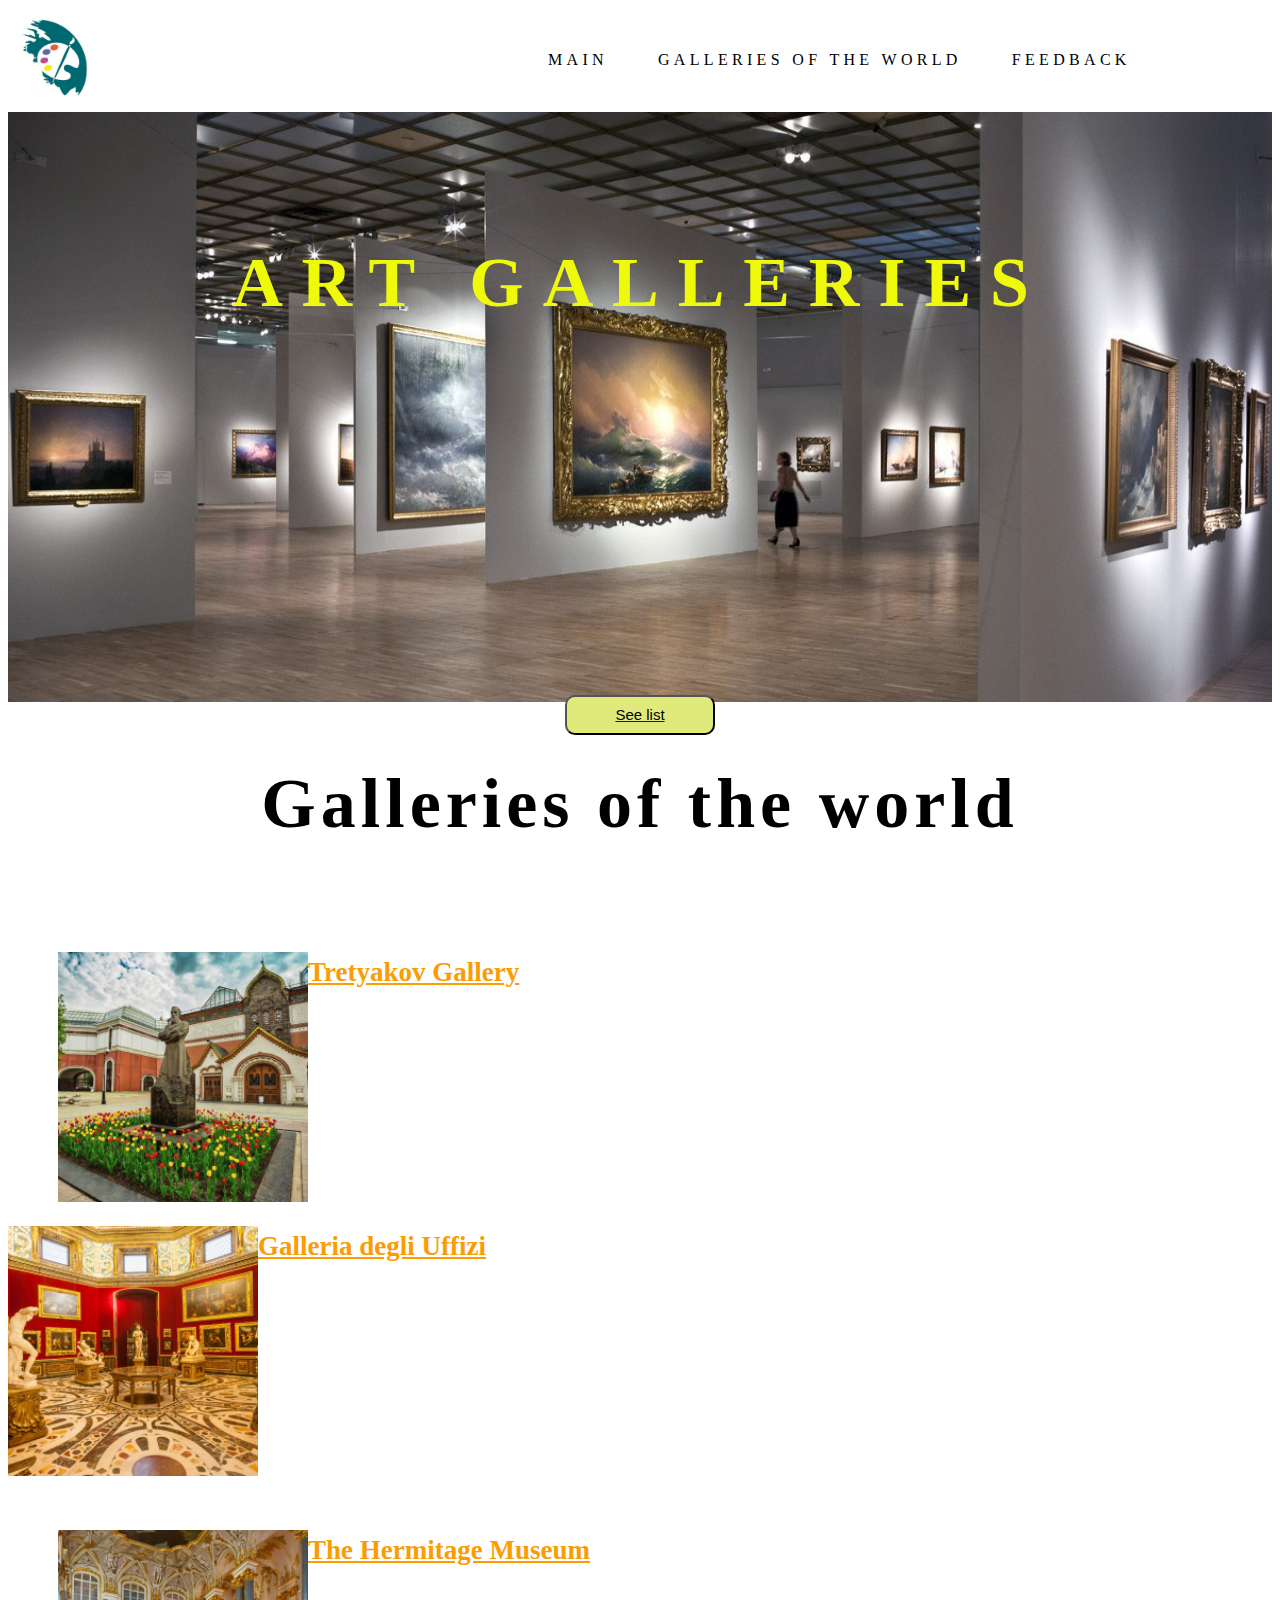
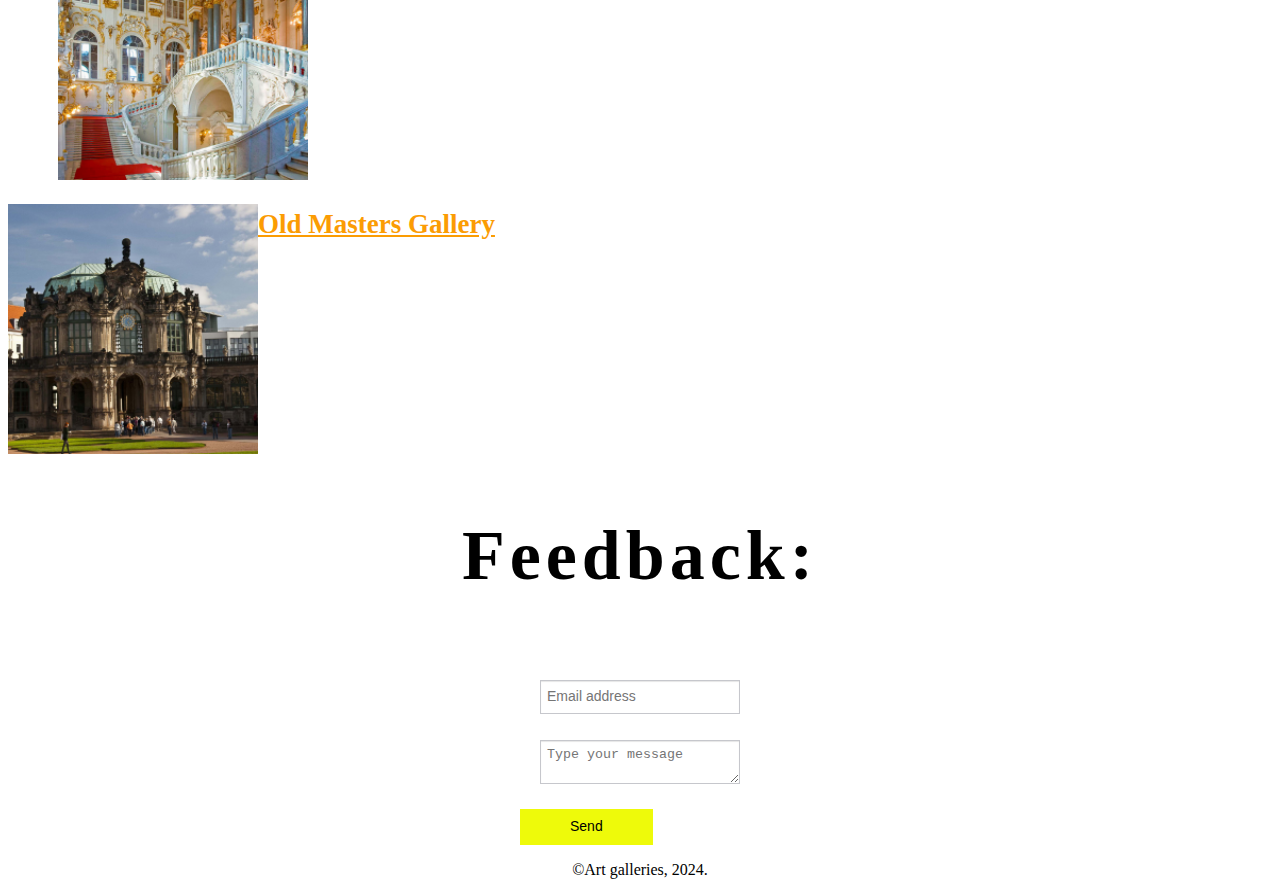
<file: index.html>
<!DOCTYPE html>
<html lang="en">
<head>
    <meta charset="UTF-8">
    <meta name="viewport" content="width=device-width, initial-scale=1.0">
    <title>Art galleries</title>
    <link rel="stylesheet" href="style.css"> 
</head>
<body>
    <header>
        <div class="logo">
            <a href="/">
                <img src="logo.png" alt="Logo" width="20%" height="20%"/>
            </a>
        </div>
        <div class="menu">
            <ul>
                <li><a href="#main">Main</a></li>
                <li><a href="#list">Galleries of the world</a></li>
                <li><a href="#feedback">Feedback</a></li>
            </ul>
        </div>
    </header>

    <main>
        <section class="main">
            <img src="main.jpg"/>
            <h2 id="main"><span>Art galleries<br></span><a href="#list"><button>See list</button></a></h2>
        </section>

        <section class="list">
            <h2 id="list">Galleries of the world</h2>
                <div class="gal1">
                    <img src="TretyakovGallery.png" height="250px" width="250px"/>
                    <h5><a href="TretyakovGallery.html">Tretyakov Gallery</a></h5>
                </div>

                <div class="gal2">
                    <img src="GalleriadegliUffizi.png" height="250px" width="250px"/>
                    <h5><a href="GalleriadegliUffizi.html">Galleria degli Uffizi</a></h5>
                </div>

                <div class="gal3">
                    <img src="TheHermitageMuseuminStPetersburg.png" height="250px" width="250px"/>
                    <h5><a href="TheHermitageMuseuminStPetersburg.html">The Hermitage Museum</a></h5>
                </div>

                <div class="gal4">
                    <img src="OldMastersGallery.png" height="250px" width="250px"/>
                    <h5><a href="OldMastersGallery.html">Old Masters Gallery</a></h5>
                </div>
        </section>

        <section class="feedback">
            <h2 id="feedback">Feedback:</h2>
            <form id="feedbackForm" >
                <fieldset class="account-info">
                    <label><input type="email" name="email" id="email" placeholder="Email address" required autocomplete="off"></label>
                    <label><textarea type="comment" name="comment" id="comment" placeholder="Type your message" required autocomplete="off"></textarea></label>
                </fieldset>
                <fieldset class="account-action">
                  <input class="btn" type="submit" name="submit" value="Send">
                </fieldset>
            </form>

        </section>
    </main>

    <footer class="footer">
        <p>&copy;Art galleries, 2024.</p>
    </footer>
    <script src="script.js"></script>
</body>
</html>
</file>
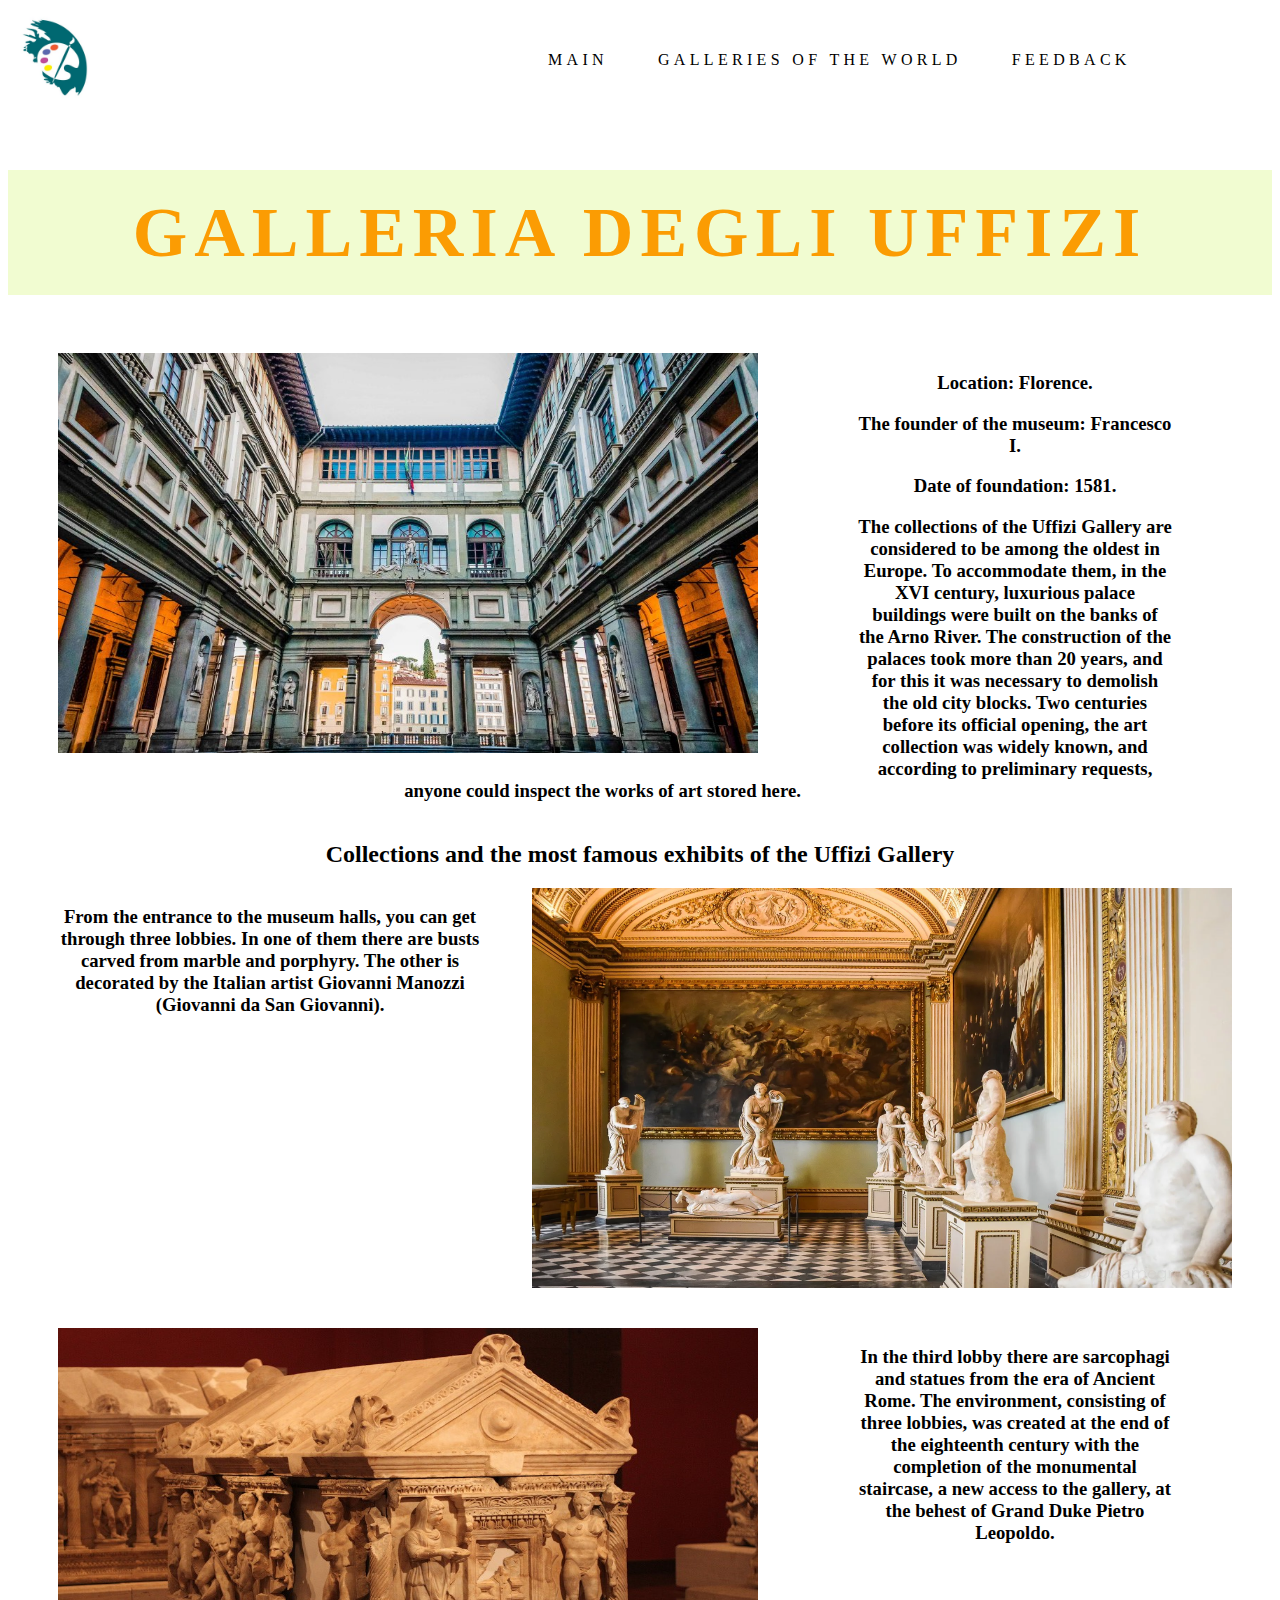
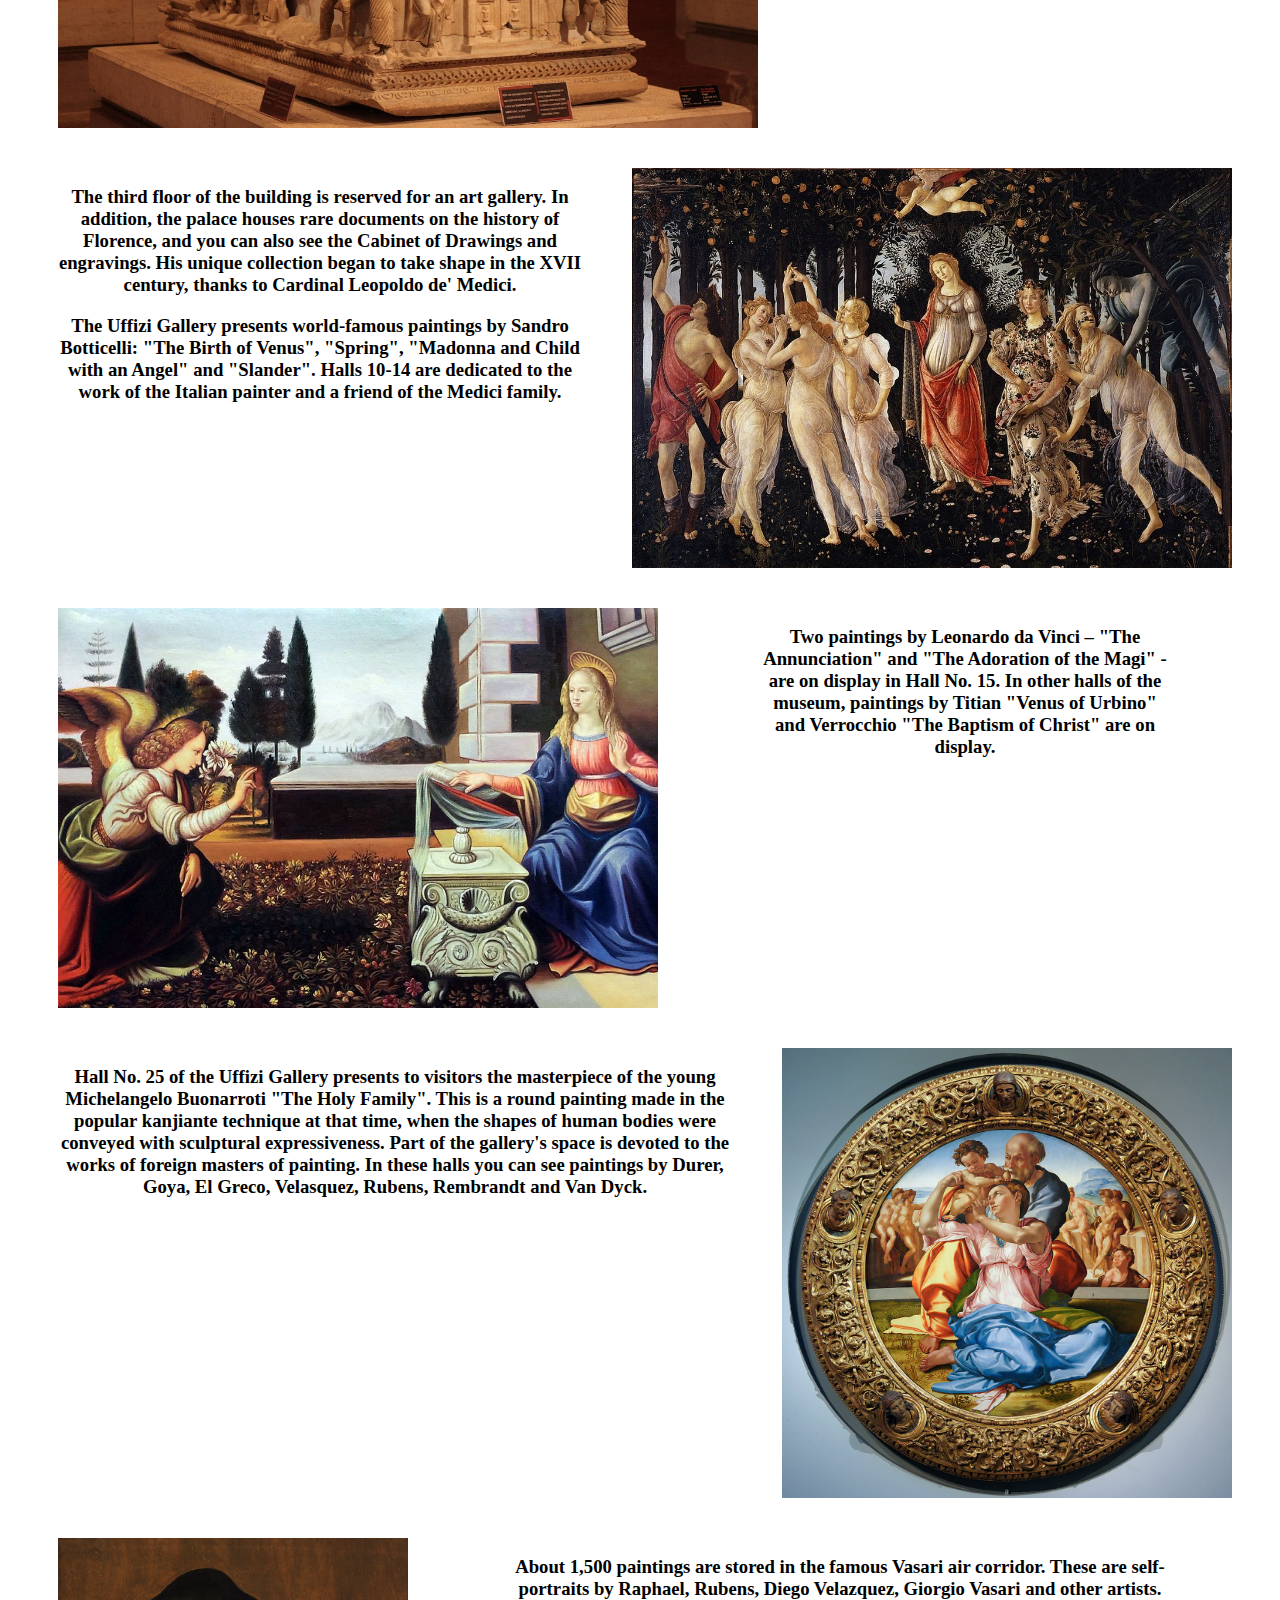
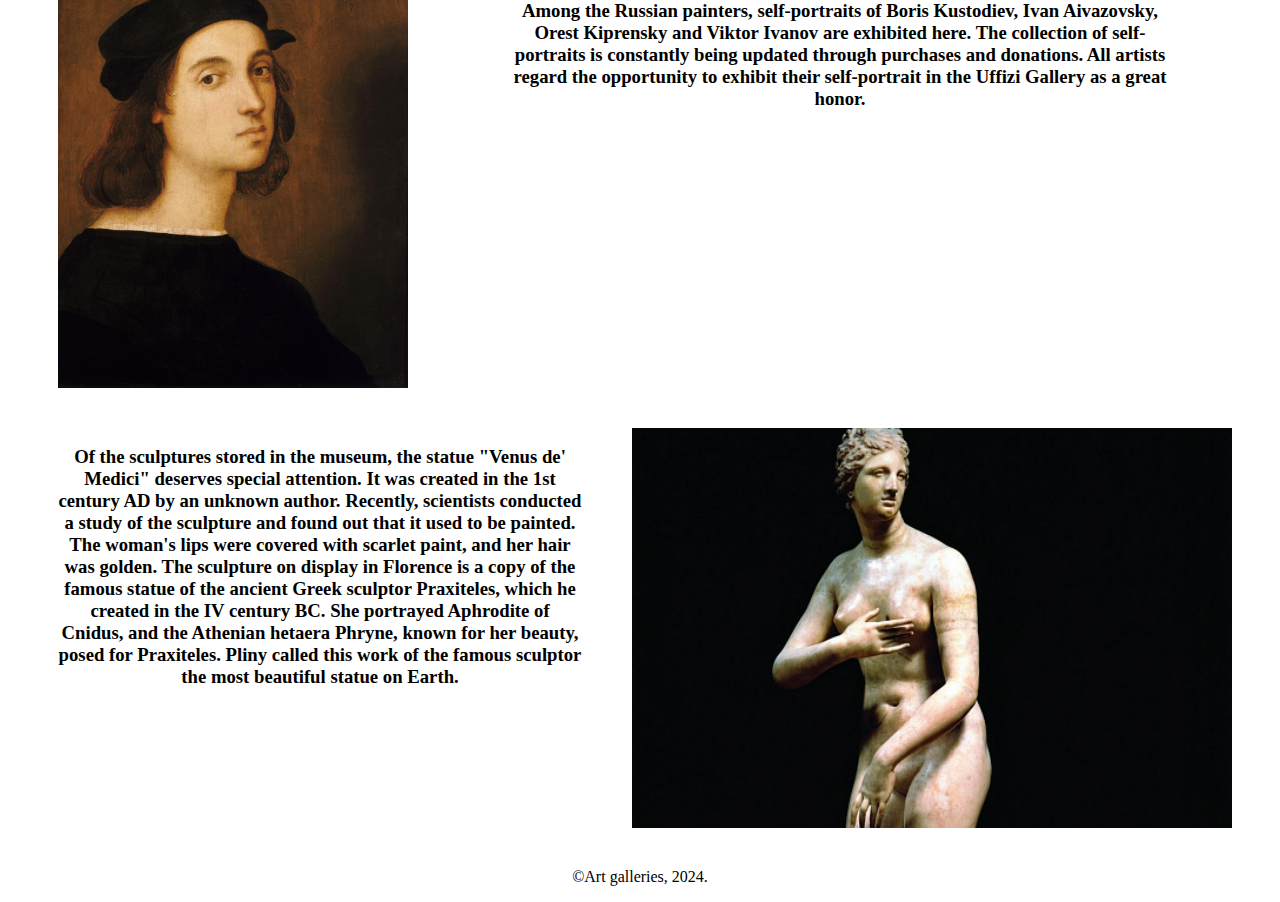
<file: GalleriadegliUffizi.html>
<!DOCTYPE html>
<html lang="en">
<head>
    <meta charset="UTF-8">
    <meta name="viewport" content="width=device-width, initial-scale=1.0">
    <title>Art galleries</title>
    <link rel="stylesheet" href="GalleriadegliUffizi.css"> 
</head>
<body>
    <header>
        <div class="logo">
            <a href="/">
                <img src="logo.png" alt="Logo" width="20%" height="20%"/>
            </a>
        </div>
        <div class="menu">
            <ul>
                <li><a href="#main">Main</a></li>
                <li><a href="#list">Galleries of the world</a></li>
                <li><a href="#feedback">Feedback</a></li>
            </ul>
        </div>
    </header>

    <main>
        <section class="name">
            <h2 id="name">Galleria degli Uffizi</h2>
        </section>

        <section class="list">

            <div class="uf1">
            <img src="uf1.png" height="400px" width="700px" class="uf1">
            <h3> Location: Florence.</h3>
            <h3> The founder of the museum: Francesco I.</h3>
            <h3> Date of foundation: 1581.</h3>
            <h3> The collections of the Uffizi Gallery are considered to be among the oldest in Europe. To accommodate them, in the XVI century, luxurious palace buildings were built on the banks of the Arno River. The construction of the palaces took more than 20 years, and for this it was necessary to demolish the old city blocks. Two centuries before its official opening, the art collection was widely known, and according to preliminary requests, anyone could inspect the works of art stored here.</h3>
            </div>

            <div class="text">
            <h2> Collections and the most famous exhibits of the Uffizi Gallery</h2>
            </div>

            <div class="uf2">
            <img src="uf2.png" height="400px" width="700px" class="uf2">
            <h3> From the entrance to the museum halls, you can get through three lobbies. In one of them there are busts carved from marble and porphyry. The other is decorated by the Italian artist Giovanni Manozzi (Giovanni da San Giovanni).</h3>
            </div>

            <div class="uf3">
            <img src="uf3.jpg" height="400px" width="700px" class="uf3">
            <h3> In the third lobby there are sarcophagi and statues from the era of Ancient Rome. The environment, consisting of three lobbies, was created at the end of the eighteenth century with the completion of the monumental staircase, a new access to the gallery, at the behest of Grand Duke Pietro Leopoldo.</h3>
            </div>

            <div class="uf4">
            <img src="uf4.jpg" height="400px" width="600px" class="uf4">
            <h3> The third floor of the building is reserved for an art gallery. In addition, the palace houses rare documents on the history of Florence, and you can also see the Cabinet of Drawings and engravings. His unique collection began to take shape in the XVII century, thanks to Cardinal Leopoldo de' Medici.</h3>
            <h3>The Uffizi Gallery presents world-famous paintings by Sandro Botticelli: "The Birth of Venus", "Spring", "Madonna and Child with an Angel" and "Slander". Halls 10-14 are dedicated to the work of the Italian painter and a friend of the Medici family.</h3>
            </div>

            <div class="uf5">
            <img src="uf5.jpg" height="400px" width="600px" class="uf5">
            <h3> Two paintings by Leonardo da Vinci – "The Annunciation" and "The Adoration of the Magi" - are on display in Hall No. 15. In other halls of the museum, paintings by Titian "Venus of Urbino" and Verrocchio "The Baptism of Christ" are on display.</h3>
            </div>

            <div class="uf6">
            <img src="uf6.jpg" height="450px" width="450px" class="uf6">
            <h3> Hall No. 25 of the Uffizi Gallery presents to visitors the masterpiece of the young Michelangelo Buonarroti "The Holy Family". This is a round painting made in the popular kanjiante technique at that time, when the shapes of human bodies were conveyed with sculptural expressiveness. Part of the gallery's space is devoted to the works of foreign masters of painting. In these halls you can see paintings by Durer, Goya, El Greco, Velasquez, Rubens, Rembrandt and Van Dyck.</h3>
            </div>

            <div class="uf7">
            <img src="uf7.jpg" height="450px" width="350px" class="uf7">
            <h3> About 1,500 paintings are stored in the famous Vasari air corridor. These are self-portraits by Raphael, Rubens, Diego Velazquez, Giorgio Vasari and other artists. Among the Russian painters, self-portraits of Boris Kustodiev, Ivan Aivazovsky, Orest Kiprensky and Viktor Ivanov are exhibited here. The collection of self-portraits is constantly being updated through purchases and donations. All artists regard the opportunity to exhibit their self-portrait in the Uffizi Gallery as a great honor.</h3>
            </div>

            <div class="uf8">
            <img src="uf8.jpg" height="400px" width="600px" class="uf8">
            <h3> Of the sculptures stored in the museum, the statue "Venus de' Medici" deserves special attention. It was created in the 1st century AD by an unknown author. Recently, scientists conducted a study of the sculpture and found out that it used to be painted. The woman's lips were covered with scarlet paint, and her hair was golden. The sculpture on display in Florence is a copy of the famous statue of the ancient Greek sculptor Praxiteles, which he created in the IV century BC. She portrayed Aphrodite of Cnidus, and the Athenian hetaera Phryne, known for her beauty, posed for Praxiteles. Pliny called this work of the famous sculptor the most beautiful statue on Earth.</h3>
            </div>
        </section>
    </main>

    <footer class="footer">
        <p>&copy;Art galleries, 2024.</p>
    </footer>
    <script src="script.js"></script>
</body>
</html>
</file>
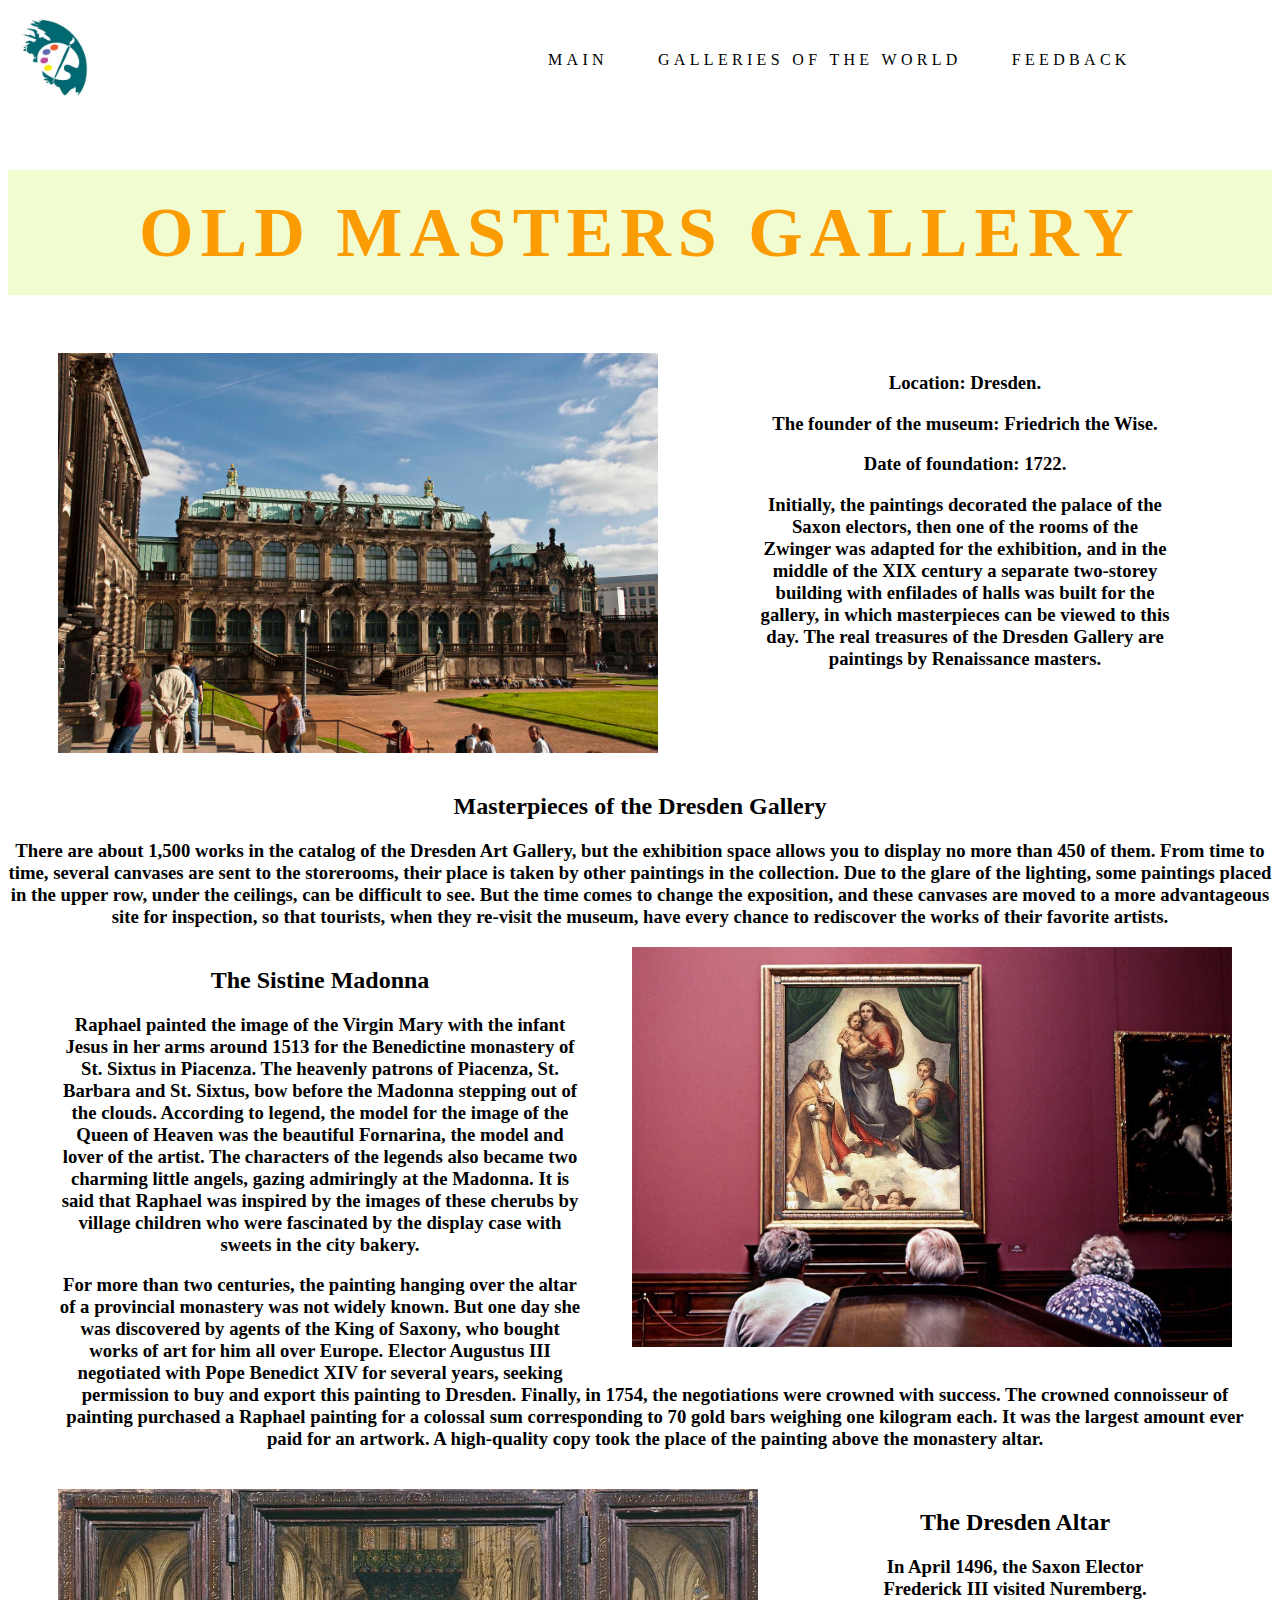
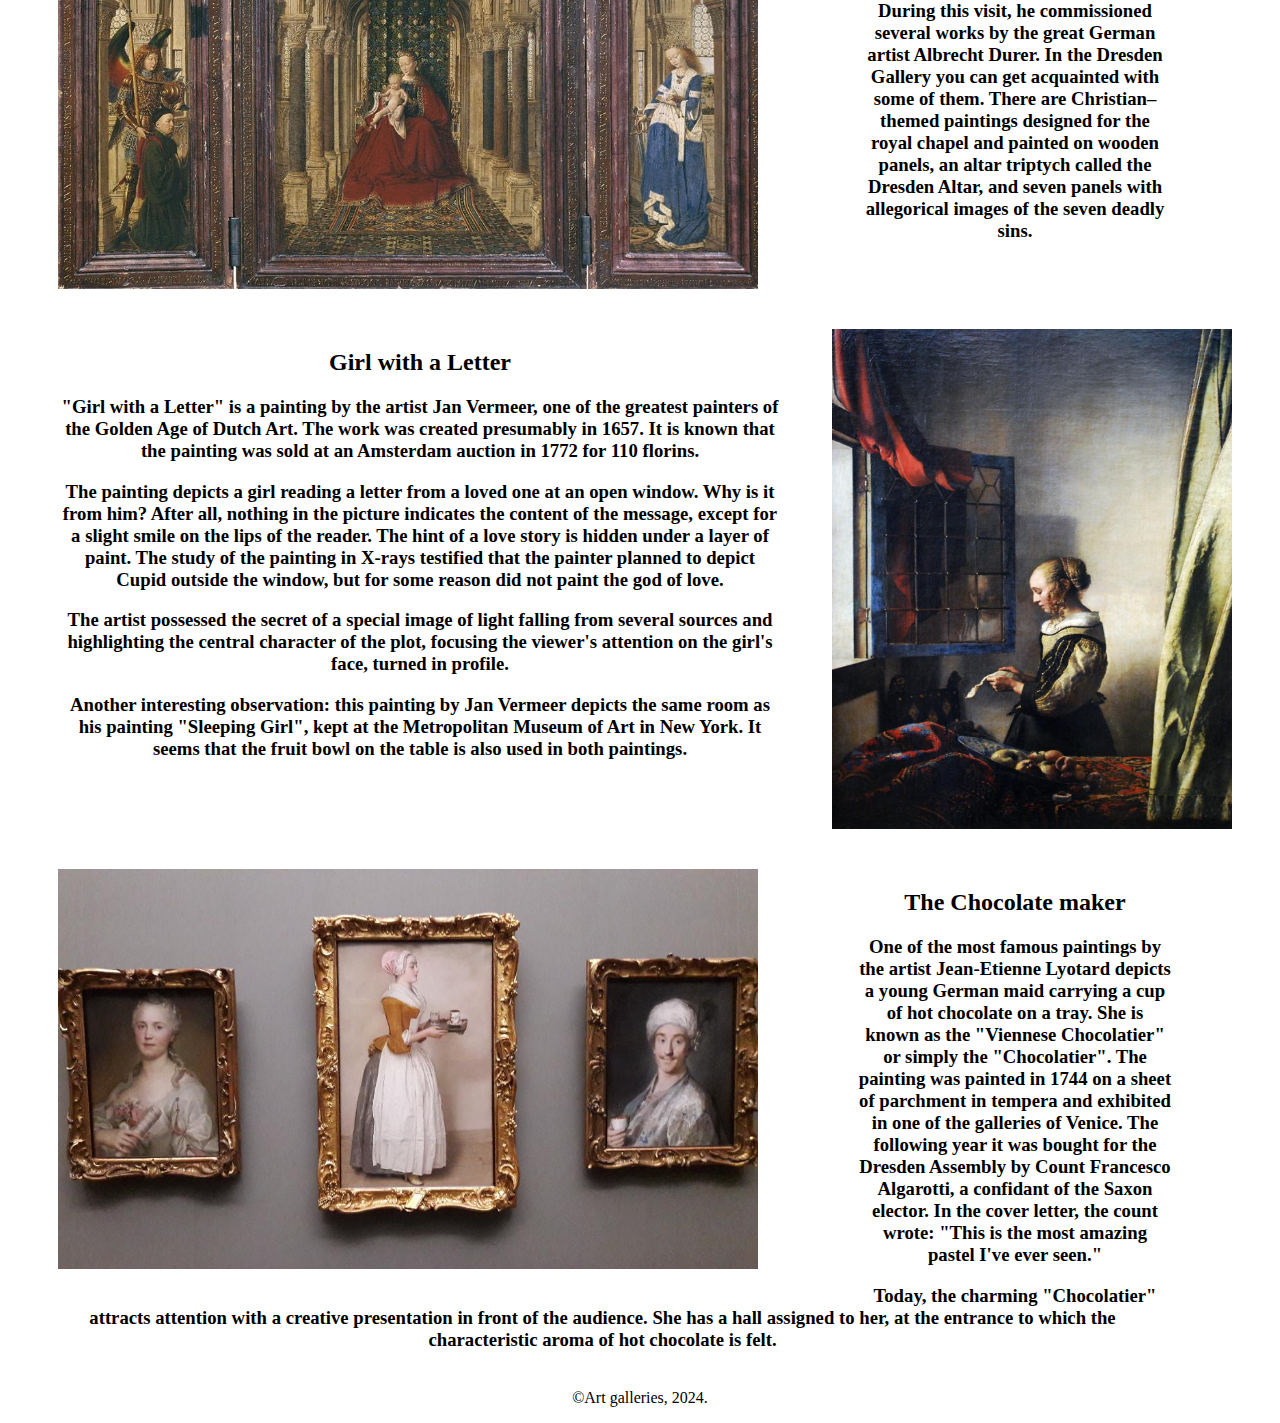
<file: OldMastersGallery.html>
<!DOCTYPE html>
<html lang="en">
<head>
    <meta charset="UTF-8">
    <meta name="viewport" content="width=device-width, initial-scale=1.0">
    <title>Art galleries</title>
    <link rel="stylesheet" href="OldMastersGallery.css"> 
</head>
<body>
    <header>
        <div class="logo">
            <a href="/">
                <img src="logo.png" alt="Logo" width="20%" height="20%"/>
            </a>
        </div>
        <div class="menu">
            <ul>
                <li><a href="#main">Main</a></li>
                <li><a href="#list">Galleries of the world</a></li>
                <li><a href="#feedback">Feedback</a></li>
            </ul>
        </div>
    </header>

    <main>
        <section class="name">
            <h2 id="name">Old Masters Gallery</h2>
        </section>

        <section class="list">
        
            <div class="ol1">
            <img src="ol1.jpeg" height="400px" width="600px" class="ol1">
            <h3> Location: Dresden.</h3>
            <h3> The founder of the museum: Friedrich the Wise.</h3>
            <h3> Date of foundation: 1722.</h3>
            <h3> Initially, the paintings decorated the palace of the Saxon electors, then one of the rooms of the Zwinger was adapted for the exhibition, and in the middle of the XIX century a separate two-storey building with enfilades of halls was built for the gallery, in which masterpieces can be viewed to this day. The real treasures of the Dresden Gallery are paintings by Renaissance masters. </h3>
            </div>

            <div class="text">
            <h2> Masterpieces of the Dresden Gallery</h2>
            <h3> There are about 1,500 works in the catalog of the Dresden Art Gallery, but the exhibition space allows you to display no more than 450 of them. From time to time, several canvases are sent to the storerooms, their place is taken by other paintings in the collection. Due to the glare of the lighting, some paintings placed in the upper row, under the ceilings, can be difficult to see. But the time comes to change the exposition, and these canvases are moved to a more advantageous site for inspection, so that tourists, when they re-visit the museum, have every chance to rediscover the works of their favorite artists.</h2>
            </div>

            <div class="ol2">
            <img src="ol2.jpg" height="400px" width="600px" class="ol2">
            <h2> The Sistine Madonna</h2>
            <h3> Raphael painted the image of the Virgin Mary with the infant Jesus in her arms around 1513 for the Benedictine monastery of St. Sixtus in Piacenza. The heavenly patrons of Piacenza, St. Barbara and St. Sixtus, bow before the Madonna stepping out of the clouds. According to legend, the model for the image of the Queen of Heaven was the beautiful Fornarina, the model and lover of the artist. The characters of the legends also became two charming little angels, gazing admiringly at the Madonna. It is said that Raphael was inspired by the images of these cherubs by village children who were fascinated by the display case with sweets in the city bakery.</h3>
            <h3> For more than two centuries, the painting hanging over the altar of a provincial monastery was not widely known. But one day she was discovered by agents of the King of Saxony, who bought works of art for him all over Europe. Elector Augustus III negotiated with Pope Benedict XIV for several years, seeking permission to buy and export this painting to Dresden. Finally, in 1754, the negotiations were crowned with success. The crowned connoisseur of painting purchased a Raphael painting for a colossal sum corresponding to 70 gold bars weighing one kilogram each. It was the largest amount ever paid for an artwork. A high-quality copy took the place of the painting above the monastery altar.</h3>
            </div>

            <div class="ol3">
            <img src="ol3.jpg" height="400px" width="700px" class="ol3">
            <h2> The Dresden Altar</h2>
            <h3> In April 1496, the Saxon Elector Frederick III visited Nuremberg. During this visit, he commissioned several works by the great German artist Albrecht Durer. In the Dresden Gallery you can get acquainted with some of them. There are Christian–themed paintings designed for the royal chapel and painted on wooden panels, an altar triptych called the Dresden Altar, and seven panels with allegorical images of the seven deadly sins.</h3>
            </div>

            <div class="ol4">
            <img src="ol4.jpg" height="500px" width="400px" class="ol4">
            <h2> Girl with a Letter</h2>
            <h3> "Girl with a Letter" is a painting by the artist Jan Vermeer, one of the greatest painters of the Golden Age of Dutch Art. The work was created presumably in 1657. It is known that the painting was sold at an Amsterdam auction in 1772 for 110 florins.</h3>
            <h3> The painting depicts a girl reading a letter from a loved one at an open window. Why is it from him? After all, nothing in the picture indicates the content of the message, except for a slight smile on the lips of the reader. The hint of a love story is hidden under a layer of paint. The study of the painting in X-rays testified that the painter planned to depict Cupid outside the window, but for some reason did not paint the god of love.</h3>
            <h3> The artist possessed the secret of a special image of light falling from several sources and highlighting the central character of the plot, focusing the viewer's attention on the girl's face, turned in profile.</h3>
            <h3> Another interesting observation: this painting by Jan Vermeer depicts the same room as his painting "Sleeping Girl", kept at the Metropolitan Museum of Art in New York. It seems that the fruit bowl on the table is also used in both paintings.</h3>
            </div>

            <div class="ol5">
            <img src="ol5.jpg" height="400px" width="700px" class="ol5">
            <h2> The Chocolate maker</h2>
            <h3> One of the most famous paintings by the artist Jean-Etienne Lyotard depicts a young German maid carrying a cup of hot chocolate on a tray. She is known as the "Viennese Chocolatier" or simply the "Chocolatier". The painting was painted in 1744 on a sheet of parchment in tempera and exhibited in one of the galleries of Venice. The following year it was bought for the Dresden Assembly by Count Francesco Algarotti, a confidant of the Saxon elector. In the cover letter, the count wrote: "This is the most amazing pastel I've ever seen."</h3>
            <h3> Today, the charming "Chocolatier" attracts attention with a creative presentation in front of the audience. She has a hall assigned to her, at the entrance to which the characteristic aroma of hot chocolate is felt.</h3>
            </div>

        </section>
    </main>

    <footer class="footer">
        <p>&copy;Art galleries, 2024.</p>
    </footer>
    <script src="script.js"></script>
</body>
</html>
</file>
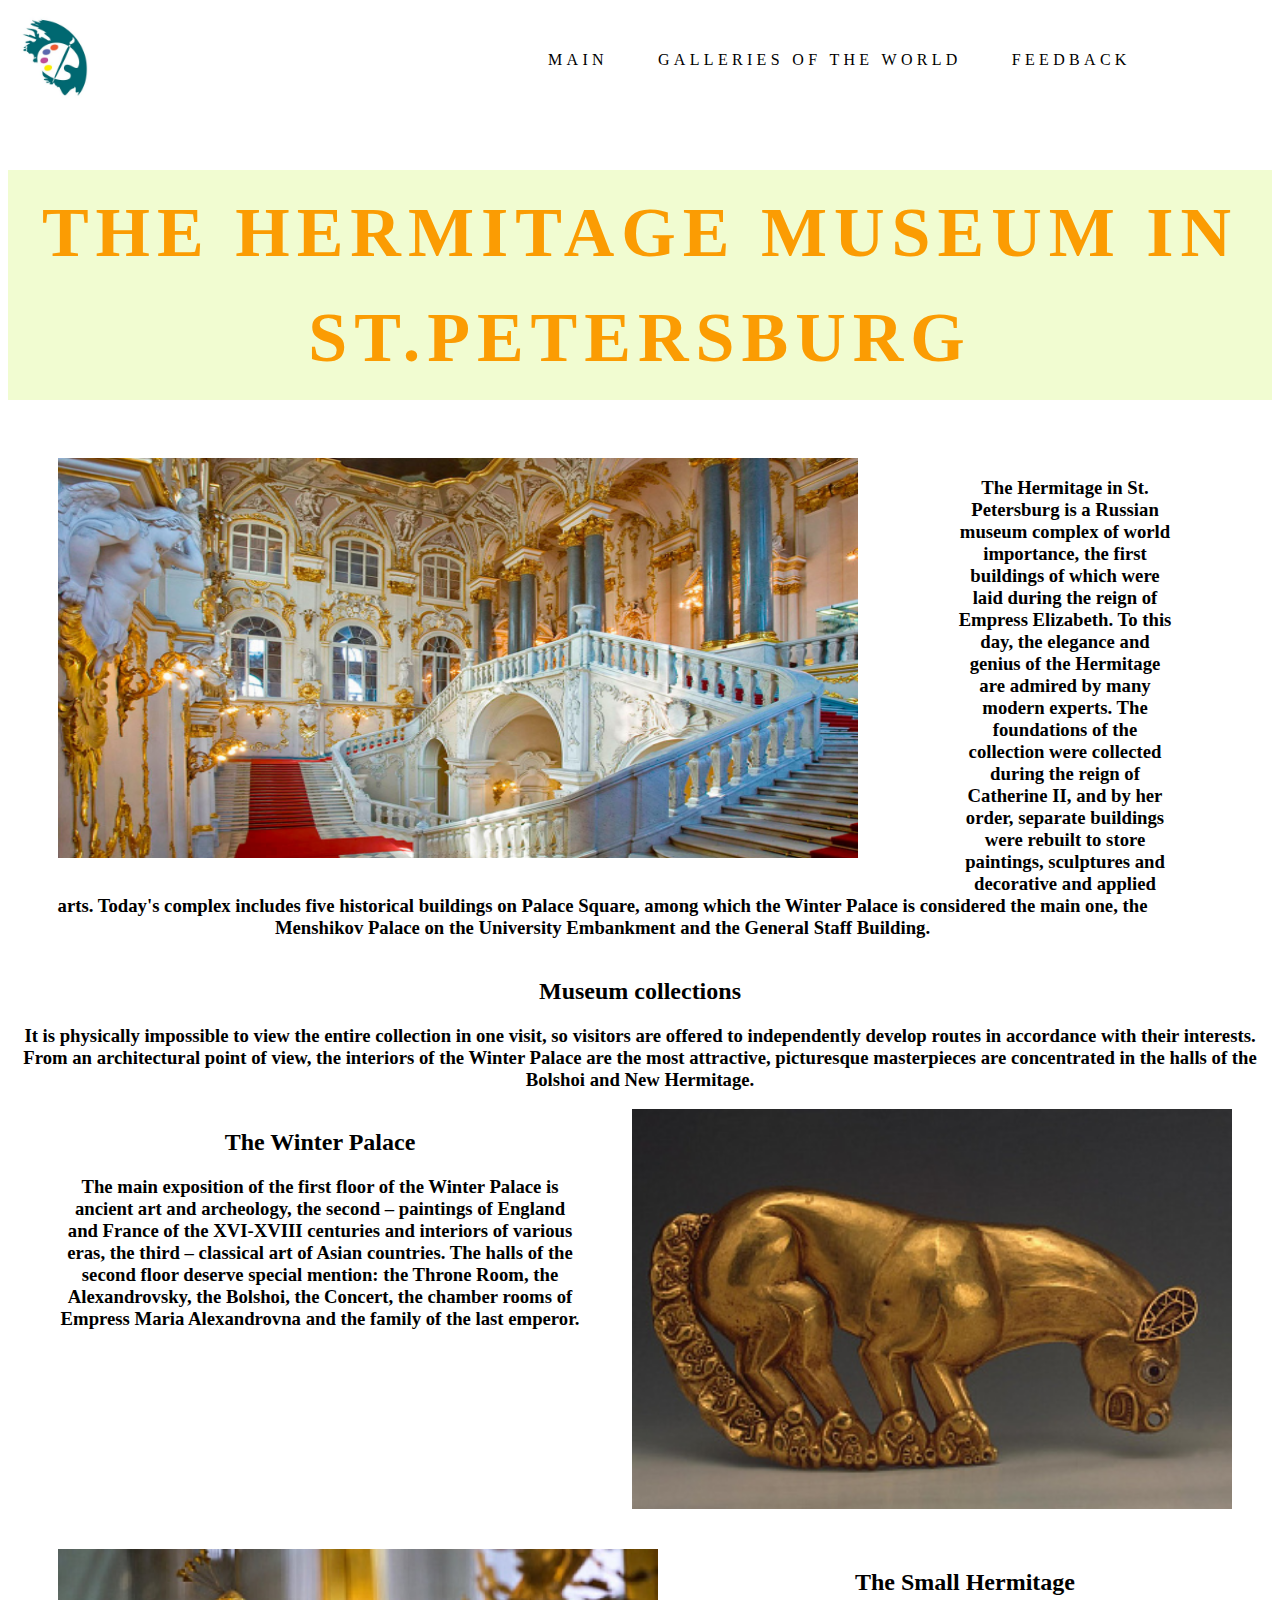
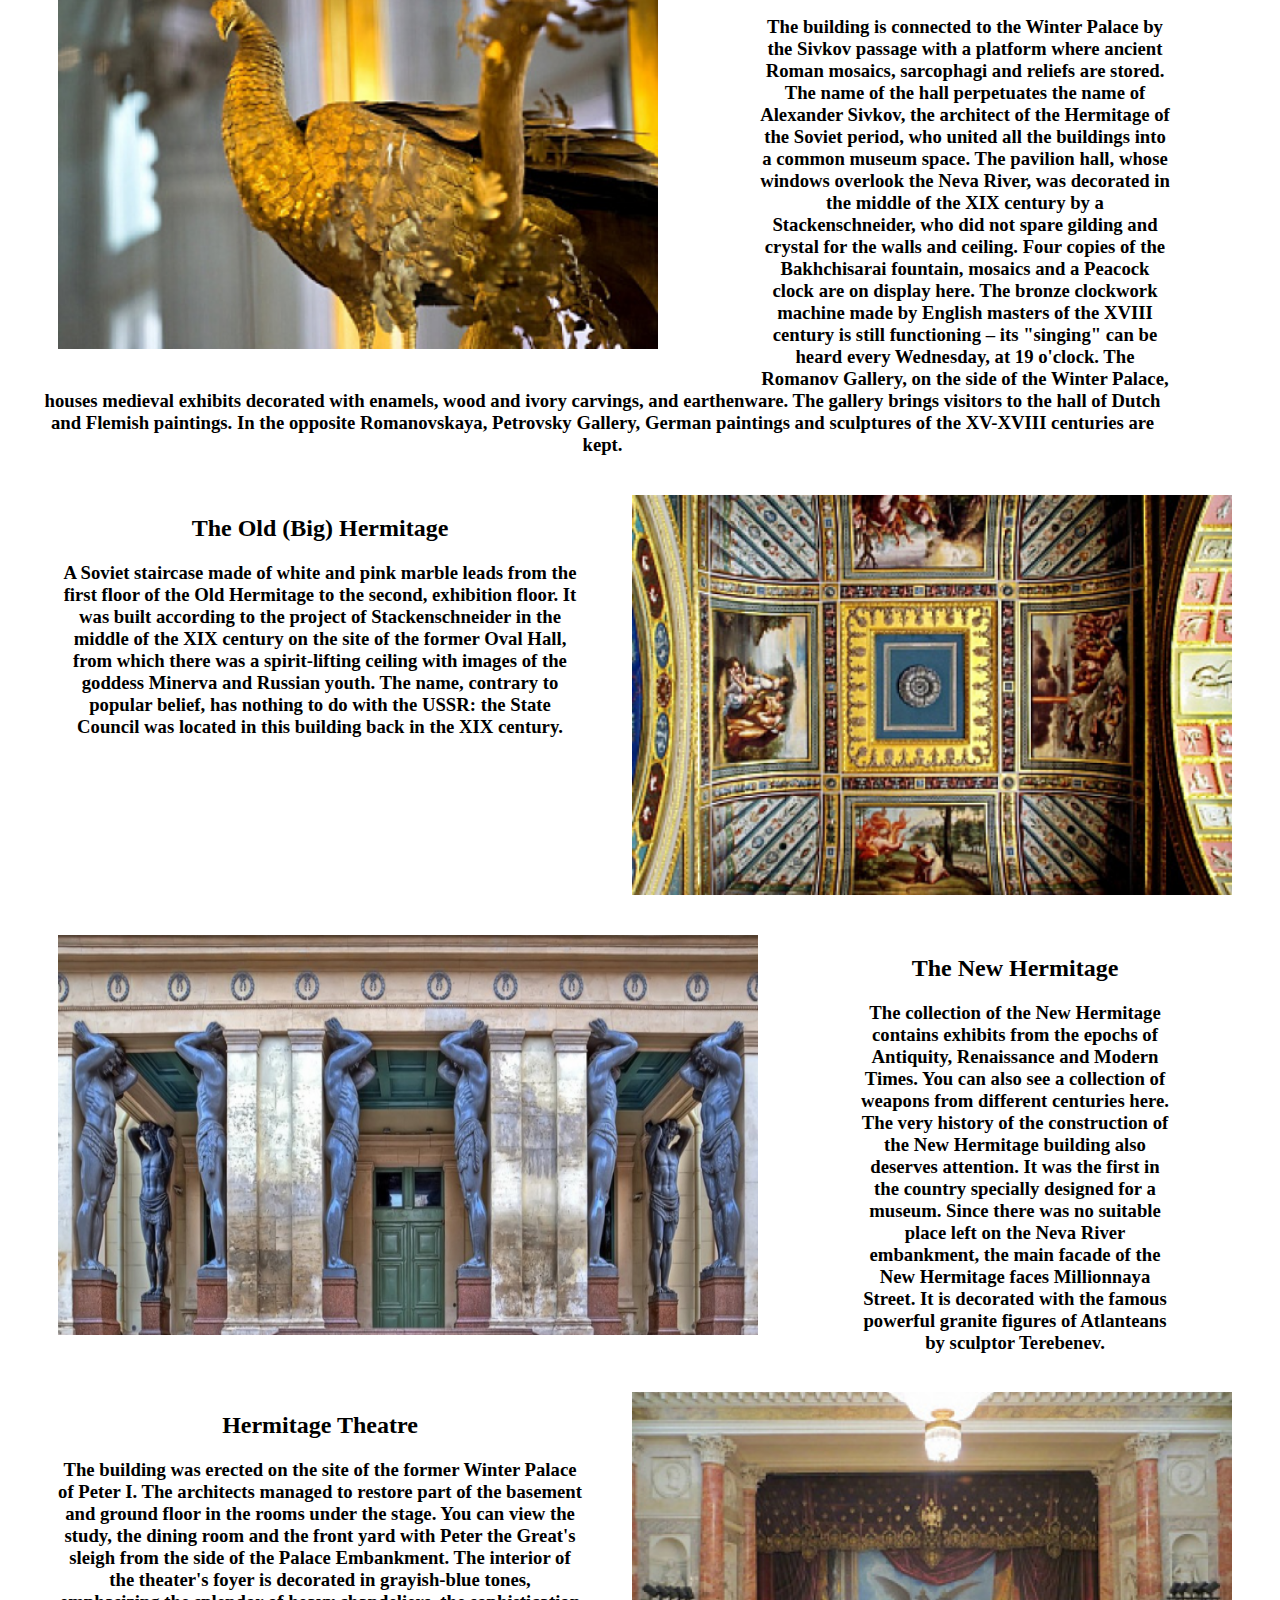
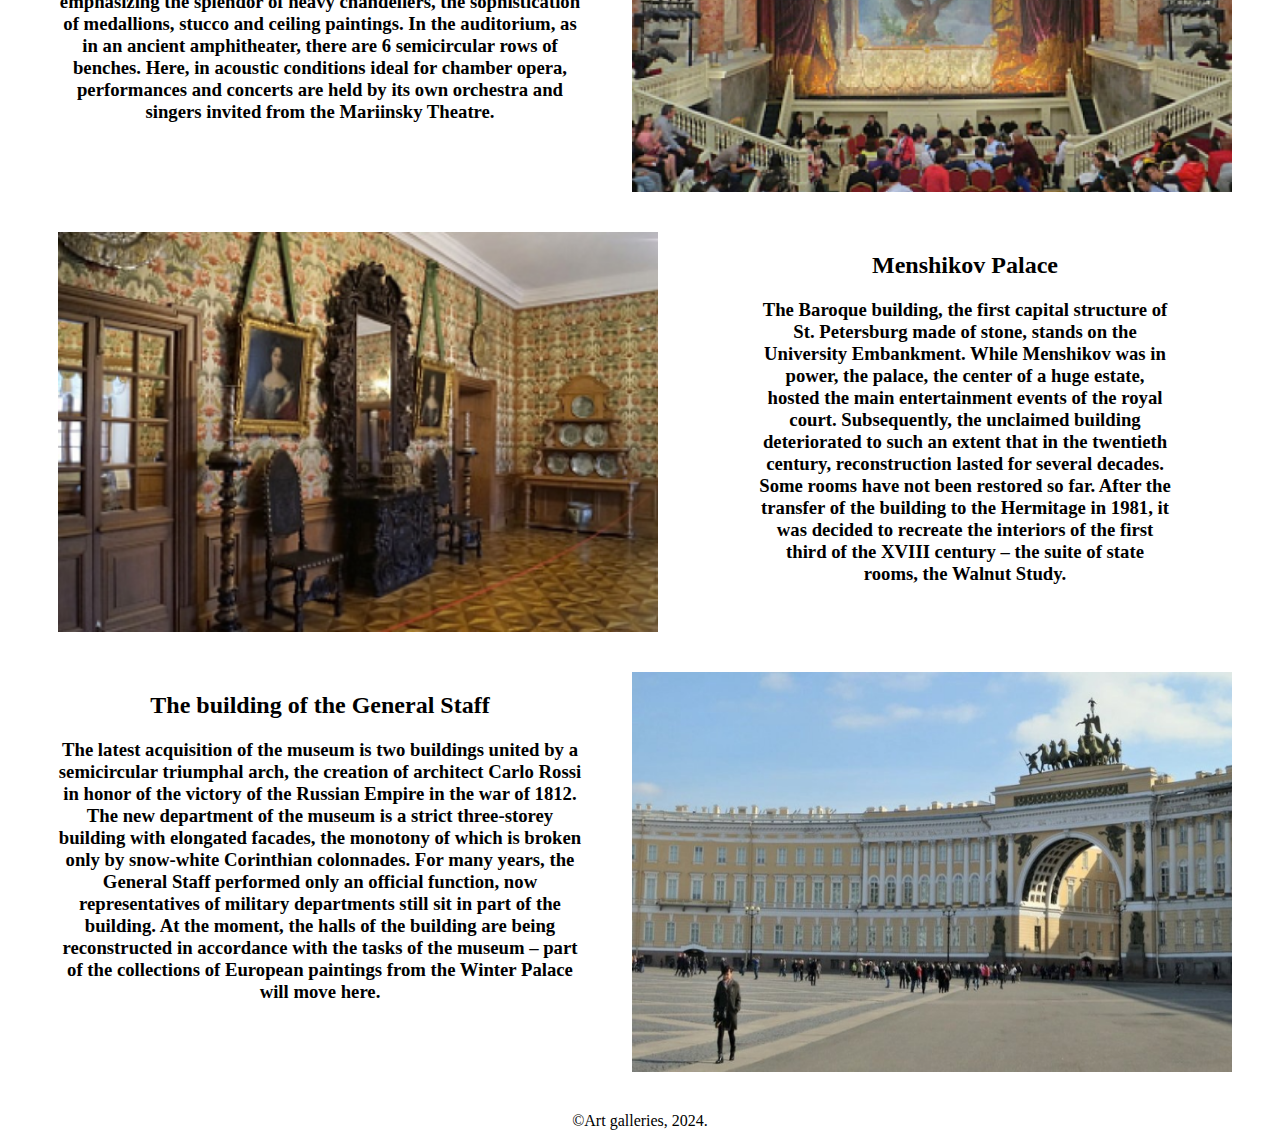
<file: TheHermitageMuseuminStPetersburg.html>
<!DOCTYPE html>
<html lang="en">
<head>
    <meta charset="UTF-8">
    <meta name="viewport" content="width=device-width, initial-scale=1.0">
    <title>Art galleries</title>
    <link rel="stylesheet" href="TheHermitageMuseuminStPetersburg.css"> 
</head>
<body>
    <header>
        <div class="logo">
            <a href="/">
                <img src="logo.png" alt="Logo" width="20%" height="20%"/>
            </a>
        </div>
        <div class="menu">
            <ul>
                <li><a href="#main">Main</a></li>
                <li><a href="#list">Galleries of the world</a></li>
                <li><a href="#feedback">Feedback</a></li>
            </ul>
        </div>
    </header>

    <main>
        <section class="name">
            <h2 id="name">The Hermitage Museum in St.Petersburg</h2>
        </section>

        <section class="list">


            <div class="the1">
            <img src="the1.png" height="400px" width="800px" class="the1">
            <h3>The Hermitage in St. Petersburg is a Russian museum complex of world importance, the first buildings of which were laid during the reign of Empress Elizabeth. To this day, the elegance and genius of the Hermitage are admired by many modern experts. The foundations of the collection were collected during the reign of Catherine II, and by her order, separate buildings were rebuilt to store paintings, sculptures and decorative and applied arts. Today's complex includes five historical buildings on Palace Square, among which the Winter Palace is considered the main one, the Menshikov Palace on the University Embankment and the General Staff Building. </h3>
            </div>

            <div class="text">
            <h2> Museum collections</h2>
            <h3> It is physically impossible to view the entire collection in one visit, so visitors are offered to independently develop routes in accordance with their interests. From an architectural point of view, the interiors of the Winter Palace are the most attractive, picturesque masterpieces are concentrated in the halls of the Bolshoi and New Hermitage.</h2>
            </div>

            <div class="the2">
            <img src="the2.png" height="400px" width="600px" class="the2">
            <h2> The Winter Palace</h2>
            <h3> The main exposition of the first floor of the Winter Palace is ancient art and archeology, the second – paintings of England and France of the XVI-XVIII centuries and interiors of various eras, the third – classical art of Asian countries. The halls of the second floor deserve special mention: the Throne Room, the Alexandrovsky, the Bolshoi, the Concert, the chamber rooms of Empress Maria Alexandrovna and the family of the last emperor.</h3>
            </div>

            <div class="the3">
            <img src="the3.png" height="400px" width="600px" class="the3">
            <h2> The Small Hermitage</h2>
            <h3> The building is connected to the Winter Palace by the Sivkov passage with a platform where ancient Roman mosaics, sarcophagi and reliefs are stored. The name of the hall perpetuates the name of Alexander Sivkov, the architect of the Hermitage of the Soviet period, who united all the buildings into a common museum space. The pavilion hall, whose windows overlook the Neva River, was decorated in the middle of the XIX century by a Stackenschneider, who did not spare gilding and crystal for the walls and ceiling. Four copies of the Bakhchisarai fountain, mosaics and a Peacock clock are on display here. The bronze clockwork machine made by English masters of the XVIII century is still functioning – its "singing" can be heard every Wednesday, at 19 o'clock. The Romanov Gallery, on the side of the Winter Palace, houses medieval exhibits decorated with enamels, wood and ivory carvings, and earthenware. The gallery brings visitors to the hall of Dutch and Flemish paintings. In the opposite Romanovskaya, Petrovsky Gallery, German paintings and sculptures of the XV-XVIII centuries are kept.</h3>
            </div>

            <div class="the4">
            <img src="the4.png" height="400px" width="600px" class="the4">
            <h2> The Old (Big) Hermitage</h2>
            <h3> A Soviet staircase made of white and pink marble leads from the first floor of the Old Hermitage to the second, exhibition floor. It was built according to the project of Stackenschneider in the middle of the XIX century on the site of the former Oval Hall, from which there was a spirit-lifting ceiling with images of the goddess Minerva and Russian youth. The name, contrary to popular belief, has nothing to do with the USSR: the State Council was located in this building back in the XIX century.</h3>
            </div>

            <div class="the5">
            <img src="the5.png" height="400px" width="700px" class="the5">
            <h2> The New Hermitage</h2>
            <h3> The collection of the New Hermitage contains exhibits from the epochs of Antiquity, Renaissance and Modern Times. You can also see a collection of weapons from different centuries here. The very history of the construction of the New Hermitage building also deserves attention. It was the first in the country specially designed for a museum. Since there was no suitable place left on the Neva River embankment, the main facade of the New Hermitage faces Millionnaya Street. It is decorated with the famous powerful granite figures of Atlanteans by sculptor Terebenev.</h3>
            </div>

            <div class="the6">
            <img src="the6.png" height="400px" width="600px" class="the6">
            <h2> Hermitage Theatre</h2>
            <h3> The building was erected on the site of the former Winter Palace of Peter I. The architects managed to restore part of the basement and ground floor in the rooms under the stage. You can view the study, the dining room and the front yard with Peter the Great's sleigh from the side of the Palace Embankment. The interior of the theater's foyer is decorated in grayish-blue tones, emphasizing the splendor of heavy chandeliers, the sophistication of medallions, stucco and ceiling paintings. In the auditorium, as in an ancient amphitheater, there are 6 semicircular rows of benches. Here, in acoustic conditions ideal for chamber opera, performances and concerts are held by its own orchestra and singers invited from the Mariinsky Theatre.</h3>
            </div>

            <div class="the7">
            <img src="the7.png" height="400px" width="600px" class="the7">
            <h2> Menshikov Palace</h2>
            <h3> The Baroque building, the first capital structure of St. Petersburg made of stone, stands on the University Embankment. While Menshikov was in power, the palace, the center of a huge estate, hosted the main entertainment events of the royal court. Subsequently, the unclaimed building deteriorated to such an extent that in the twentieth century, reconstruction lasted for several decades. Some rooms have not been restored so far. After the transfer of the building to the Hermitage in 1981, it was decided to recreate the interiors of the first third of the XVIII century – the suite of state rooms, the Walnut Study.</h3>
            </div>

            <div class="the8">
            <img src="the8.png" height="400px" width="600px" class="the8">
            <h2> The building of the General Staff</h2>
            <h3> The latest acquisition of the museum is two buildings united by a semicircular triumphal arch, the creation of architect Carlo Rossi in honor of the victory of the Russian Empire in the war of 1812. The new department of the museum is a strict three-storey building with elongated facades, the monotony of which is broken only by snow-white Corinthian colonnades. For many years, the General Staff performed only an official function, now representatives of military departments still sit in part of the building. At the moment, the halls of the building are being reconstructed in accordance with the tasks of the museum – part of the collections of European paintings from the Winter Palace will move here.</h3>
            </div>
        </section>
    </main>

    <footer class="footer">
        <p>&copy;Art galleries, 2024.</p>
    </footer>
    <script src="script.js"></script>
</body>
</html>
</file>
<file: style.css>
/*Main*/
.main img {
    position: relative;
    width: 100%; 
    }
.main h2 {
    position: absolute;
    top: 200px;
    left: 0;
    width: 100%;
    text-align: center;
}
.main h2 span {
    color: #eefa0a;
    font-size: 70px;
    line-height: 1.5;
    text-align: center;
    padding: 10px;
    display: block;
    text-transform: uppercase;
    letter-spacing: .27em;
}
.main button {
    margin: 350px auto;
    display: block;
    text-align: center;
    font-size: 15px;
    width: 150px;
    height: 40px;
    border-radius: 10px;
    background-color: #dfea7a;

}


/*Каталог галерей*/
.list h2{
    text-align: center;
    font-size: 70px;
    letter-spacing: 5px;
}

.gal1{
    display: inline-block;
    margin: 50px 200px 0px 50px;
}
.gal1 h5{
    float: right;
    padding: 0 100px 20px 0;
}
 
.gal2{
    display: inline-block;
    margin: 20px 90px 0px 0px;
}
.gal2 h5{
    float: right;
    padding: 0 100px 20px 0;
}

.gal3{
    display: inline-block;
    margin: 50px 130px 0px 50px;
}
.gal3 h5{
    float: right;
    padding: 0 100px 20px 0;
}

.gal4{
    display: inline-block;
    margin: 20px 50px 0px 0;
}
.gal4 h5{
    float: right;
    padding: 0 100px 20px 0;
}


.gal1 h5{
    text-align: center;
    font-size: 27px;
    margin-top: 5px;
    margin-bottom: 10px;
}
.gal1 a{
    text-decoration: underline;
    color: #fb9c03;
}
.gal2 h5{
    text-align: center;
    font-size: 27px;
    margin-top: 5px;
    margin-bottom: 10px;
}
.gal2 a{
    text-decoration: underline;
    color: #fb9c03;
}
.gal3 h5{
    text-align: center;
    font-size: 27px;
    margin-top: 5px;
    margin-bottom: 10px;
}
.gal3 a{
    text-decoration: underline;
    color: #fb9c03;
}
.gal4 h5{
    text-align: center;
    font-size: 27px;
    margin-top: 5px;
    margin-bottom: 10px;
}
.gal4 a{
    text-decoration: underline;
    color: #fb9c03;
}
.list .header .footer .feedback .main{
    background-color: #fbf9f8;
}


/*Шапка*/
header {
    display: flex;
    flex-flow: row nowrap;
    justify-content: flex-start;
    align-items: center;
}
.menu {
    flex-grow: 1;
}
.menu ul {
    display: flex;
    flex-flow: row nowrap;
    margin: 0;
    padding: 0;
    list-style: none;
}
.menu li {
    margin-right: 30px;
}
.menu li:last-child {
    margin-right: 0;
}
.menu a {
    padding: 8px 10px;
}
.logo {
    margin-right: 30px;
}
.menu ul {
    display: flex;
    flex-flow: row nowrap;
    margin: 0;
    padding: 0;
    font-size: 16px;
    line-height: 18px;
    list-style: none;
}
.menu a,
.menu .active {
  display: block;
  padding: 8px 10px;
  text-transform: uppercase;
  letter-spacing: .27em;
}
.menu a {
  color: #000;
  text-decoration: none;
}


/*Feedback*/
.feedback h2{
    text-align: center;
    font-size: 70px;
    letter-spacing: 5px;
}
.feedback form {
    display: block;
    margin-left: auto;
    margin-right: auto;
}
*,
*:before,
*:after {
  box-sizing: border-box;

}
form {

  font: 14px/1.4 "Helvetica Neue", Helvetica, Arial, sans-serif;
  overflow: hidden;
  width: 240px;
}
fieldset {
  border: 0;
  margin: 0;
  padding: 0;
}
input {
  border-radius: 0;
  font: 14px/1.4 "Helvetica Neue", Helvetica, Arial, sans-serif;
  margin: 0;
}
.account-info {
  padding: 20px 20px 0 20px;
}
.account-info label {
  color: #395870;
  display: block;
  font-weight: bold;
  margin-bottom: 20px;
}
.account-info input {
  background: #fff;
  border: 1px solid #c6c7cc;
  box-shadow: inset 0 1px 1px rgba(0, 0, 0, .1);
  color: #fb9c03;
  padding: 6px;
  margin-top: 6px;
  width: 100%;
}
.account-info textarea {
    background: #fff;
    border: 1px solid #c6c7cc;
    box-shadow: inset 0 1px 1px rgba(0, 0, 0, .1);
    color: #fb9c03;
    padding: 6px;
    margin-top: 6px;
    width: 100%;
}
.account-action .btn {
  background: #eefa0a;
  border: 0;
  color: #000;
  cursor: pointer;
  display: block;
  text-align: center;
  padding: 8px 50px;
}
.account-action label {
  color: #7c7c80;
  font-size: 12px;
  float: center;
  margin: 10px 0 0 20px;
}


/*Подвал*/
.footer p{
    text-align: center;
}
</file>
<file: GalleriadegliUffizi.css>
/*Описание галереи*/
.uf1 {
    float: left;
    padding: 0 100px 20px 25px;
    text-align: center;
 }
 .text {
    text-align: center;
 }
.uf2 {
    float: right;
    padding: 0 20px 20px 50px;
    text-align: center;
 }
 .uf3 {
    float: left;
    padding: 0 100px 20px 25px;
    text-align: center;
 }
 .uf4 {
    float: right;
    padding: 0 20px 20px 50px;
    text-align: center;
 }
 .uf5 {
    float: left;
    padding: 0 100px 20px 25px;
    text-align: center;
 }
 .uf6 {
    float: right;
    padding: 0 20px 20px 50px;
    text-align: center;
 }
 .uf7 {
    float: left;
    padding: 0 100px 20px 25px;
    text-align: center;
 }
 .uf8 {
    float: right;
    padding: 0 20px 20px 50px;
    text-align: center;
 }

 .name h2 {
    background-color: rgba(213, 246, 113, 0.321);
    color: #fb9c03;
    font-size: 70px;
    line-height: 1.5;
    text-align: center;
    padding: 10px;
    display: block;
    text-transform: uppercase;
    letter-spacing: .1em;
}

/*Шапка*/
header {
    display: flex;
    flex-flow: row nowrap;
    justify-content: flex-start;
    align-items: center;
}
.menu {
    flex-grow: 1;
}
.menu ul {
    display: flex;
    flex-flow: row nowrap;
    margin: 0;
    padding: 0;
    list-style: none;
}
.menu li {
    margin-right: 30px;
}
.menu li:last-child {
    margin-right: 0;
}
.menu a {
    padding: 8px 10px;
}
.logo {
    margin-right: 30px;
}
.menu ul {
    display: flex;
    flex-flow: row nowrap;
    margin: 0;
    padding: 0;
    font-size: 16px;
    line-height: 18px;
    list-style: none;
}
.menu a,
.menu .active {
  display: block;
  padding: 8px 10px;
  text-transform: uppercase;
  letter-spacing: .27em;
}
.menu a {
  color: #000;
  text-decoration: none;
}

/*Подвал*/
.footer p{
    text-align: center;
}
</file>
<file: OldMastersGallery.css>
/*Описание галереи*/
.ol1 {
    float: left;
    padding: 0 100px 20px 25px;
    text-align: center;
 }
 .text {
    text-align: center;
 }
.ol2 {
    float: right;
    padding: 0 20px 20px 50px;
    text-align: center;
 }
 .ol3 {
    float: left;
    padding: 0 100px 20px 25px;
    text-align: center;
 }
 .ol4 {
    float: right;
    padding: 0 20px 20px 50px;
    text-align: center;
 }
 .ol5 {
    float: left;
    padding: 0 100px 20px 25px;
    text-align: center;
 }

 .name h2 {
    background-color: rgba(213, 246, 113, 0.321);
    color: #fb9c03;
    font-size: 70px;
    line-height: 1.5;
    text-align: center;
    padding: 10px;
    display: block;
    text-transform: uppercase;
    letter-spacing: .1em;
}

/*Шапка*/
header {
    display: flex;
    flex-flow: row nowrap;
    justify-content: flex-start;
    align-items: center;
}
.menu {
    flex-grow: 1;
}
.menu ul {
    display: flex;
    flex-flow: row nowrap;
    margin: 0;
    padding: 0;
    list-style: none;
}
.menu li {
    margin-right: 30px;
}
.menu li:last-child {
    margin-right: 0;
}
.menu a {
    padding: 8px 10px;
}
.logo {
    margin-right: 30px;
}
.menu ul {
    display: flex;
    flex-flow: row nowrap;
    margin: 0;
    padding: 0;
    font-size: 16px;
    line-height: 18px;
    list-style: none;
}
.menu a,
.menu .active {
  display: block;
  padding: 8px 10px;
  text-transform: uppercase;
  letter-spacing: .27em;
}
.menu a {
  color: #000;
  text-decoration: none;
}

/*Подвал*/
.footer p{
    text-align: center;
}
</file>
<file: TheHermitageMuseuminStPetersburg.css>
/*Описание галереи*/
.the1 {
    float: left;
    padding: 0 100px 20px 25px;
    text-align: center;
 }
 .text {
    text-align: center;
 }
.the2 {
    float: right;
    padding: 0 20px 20px 50px;
    text-align: center;
 }
 .the3 {
    float: left;
    padding: 0 100px 20px 25px;
    text-align: center;
 }
 .the4 {
    float: right;
    padding: 0 20px 20px 50px;
    text-align: center;
 }
 .the5 {
    float: left;
    padding: 0 100px 20px 25px;
    text-align: center;
 }
 .the6 {
    float: right;
    padding: 0 20px 20px 50px;
    text-align: center;
 }
 .the7 {
    float: left;
    padding: 0 100px 20px 25px;
    text-align: center;
 }
 .the8 {
    float: right;
    padding: 0 20px 20px 50px;
    text-align: center;
 }

 .name h2 {
    background-color: rgba(213, 246, 113, 0.321);
    color: #fb9c03;
    font-size: 70px;
    line-height: 1.5;
    text-align: center;
    padding: 10px;
    display: block;
    text-transform: uppercase;
    letter-spacing: .1em;
}

/*Шапка*/
header {
    display: flex;
    flex-flow: row nowrap;
    justify-content: flex-start;
    align-items: center;
}
.menu {
    flex-grow: 1;
}
.menu ul {
    display: flex;
    flex-flow: row nowrap;
    margin: 0;
    padding: 0;
    list-style: none;
}
.menu li {
    margin-right: 30px;
}
.menu li:last-child {
    margin-right: 0;
}
.menu a {
    padding: 8px 10px;
}
.logo {
    margin-right: 30px;
}
.menu ul {
    display: flex;
    flex-flow: row nowrap;
    margin: 0;
    padding: 0;
    font-size: 16px;
    line-height: 18px;
    list-style: none;
}
.menu a,
.menu .active {
  display: block;
  padding: 8px 10px;
  text-transform: uppercase;
  letter-spacing: .27em;
}
.menu a {
  color: #000;
  text-decoration: none;
}

/*Подвал*/
.footer p{
    text-align: center;
}
</file>
